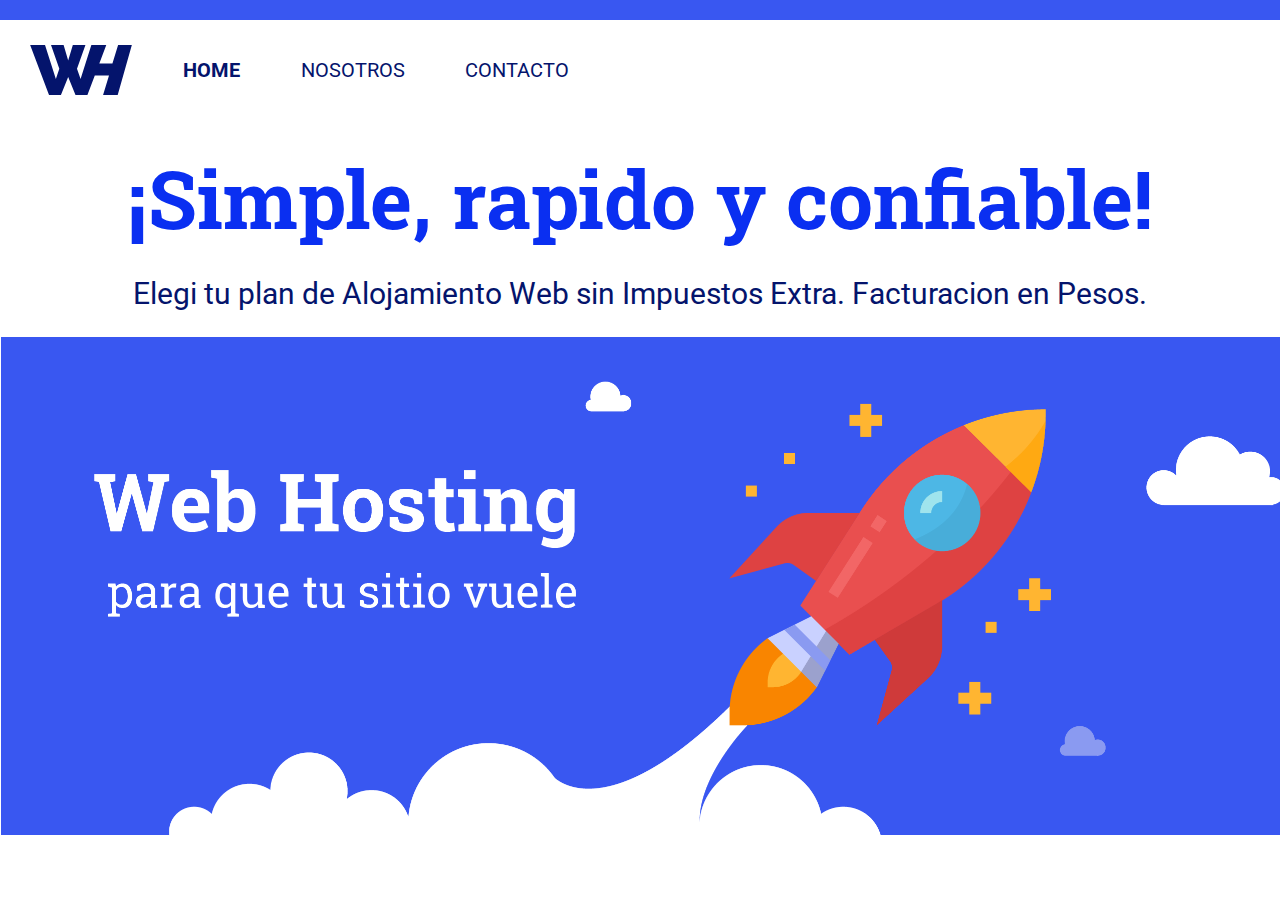
<file: index.html>
<!DOCTYPE html>
<html lang="en">
  <head>
    <meta charset="UTF-8" />
    <meta name="viewport" content="width=device-width, initial-scale=1.0" />
    <title>Mod05Eje01</title>
    <link rel="stylesheet" href="css/estilosindex.css" />
  </head>
  <body>
    <div class="barra"></div>
    <header>
      <div id="logo"></div>
      <nav>
        <ul>
          <li><a href="index.html" class="active">HOME</a></li>
          <li><a href="nosotros.html">NOSOTROS</a></li>
          <li><a href="contacto.html">CONTACTO</a></li>
          
        </ul>
      </nav>
    </header>

    <main>
      <div>
        <h1>¡Simple, rapido y confiable!</h1>
        <p>
          Elegi tu plan de Alojamiento Web sin Impuestos Extra. Facturacion en
          Pesos.
        </p>
      </div>
      <div class="img"></div>
    </main>
  </body>
</html>
</file>
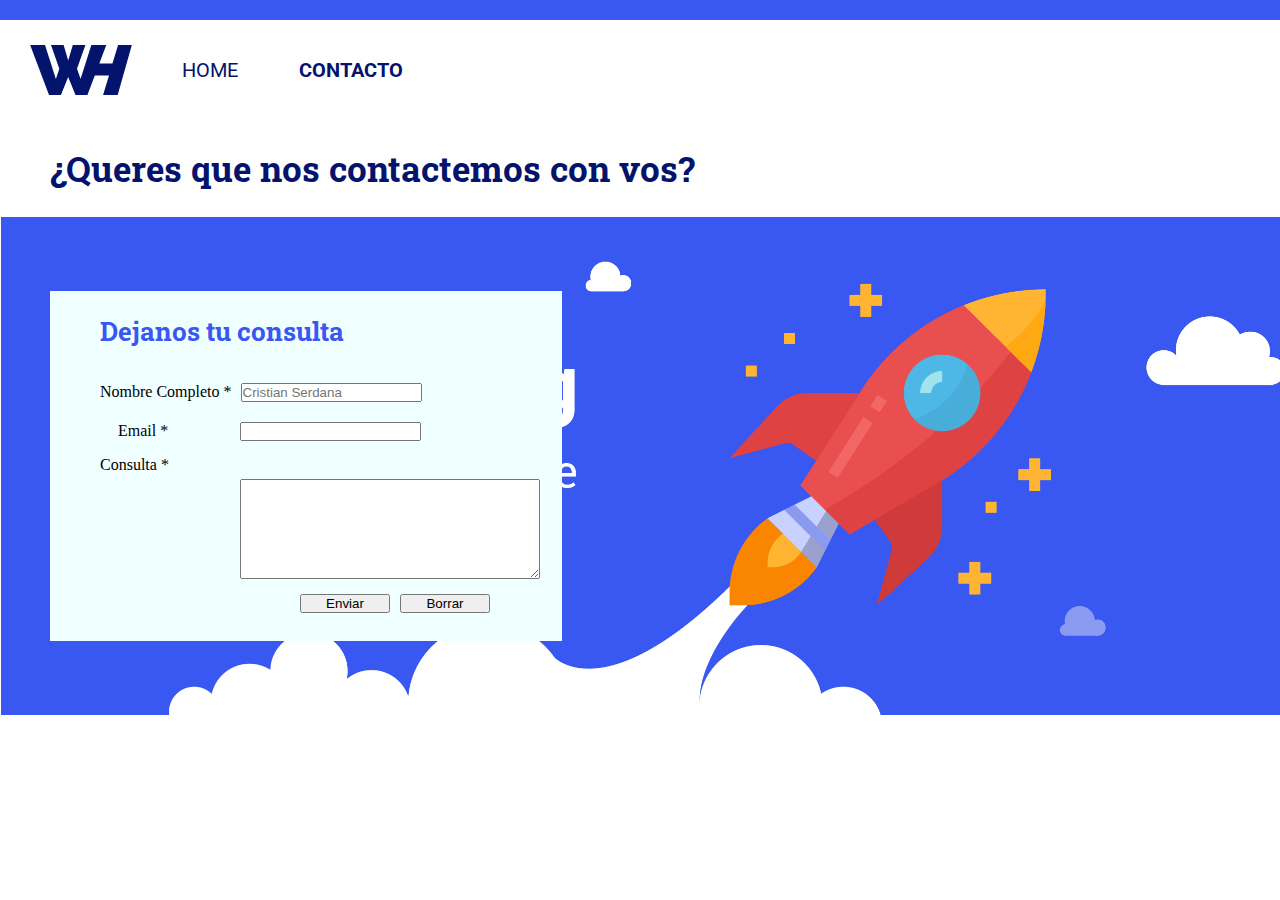
<file: contacto.html>
<!DOCTYPE html>
<html lang="en">
  <head>
    <meta charset="UTF-8" />
    <meta name="viewport" content="width=device-width, initial-scale=1.0" />
    <title>Contacto</title>
    <link rel="stylesheet" href="css/estilosindex.css" />
    <link rel="stylesheet" href="css/estiloscontacto.css" />
  </head>
  <body>
    <div class="barra"></div>
    <header>
      <div id="logo"></div>
      <nav>
        <ul>
          <li><a href="index.html">HOME</a></li>
          <li><a href="contacto.html" class="active">CONTACTO</a></li>
        </ul>
      </nav>
    </header>

    <main>
        <p>¿Queres que nos contactemos con vos?</p>
      <div class="img">
        <form action="codigo.php">
            <p>Dejanos tu consulta</p>
          <label>Nombre Completo *
            <input type="text" name="Nombre" required placeholder="Cristian Serdana"/>
          </label>
          <label class="email">Email *
            <input type="email" name="email" required class="email">
          </label>
          <label>Consulta * 
            <textarea name="comentario" required></textarea>
          </label>
          <div><input type="submit" value="Enviar" class="boton"><input type="reset" value="Borrar" class="borrar" ></div>
          
        </form>
      </div>
    </main>
  </body>
</html>
</file>
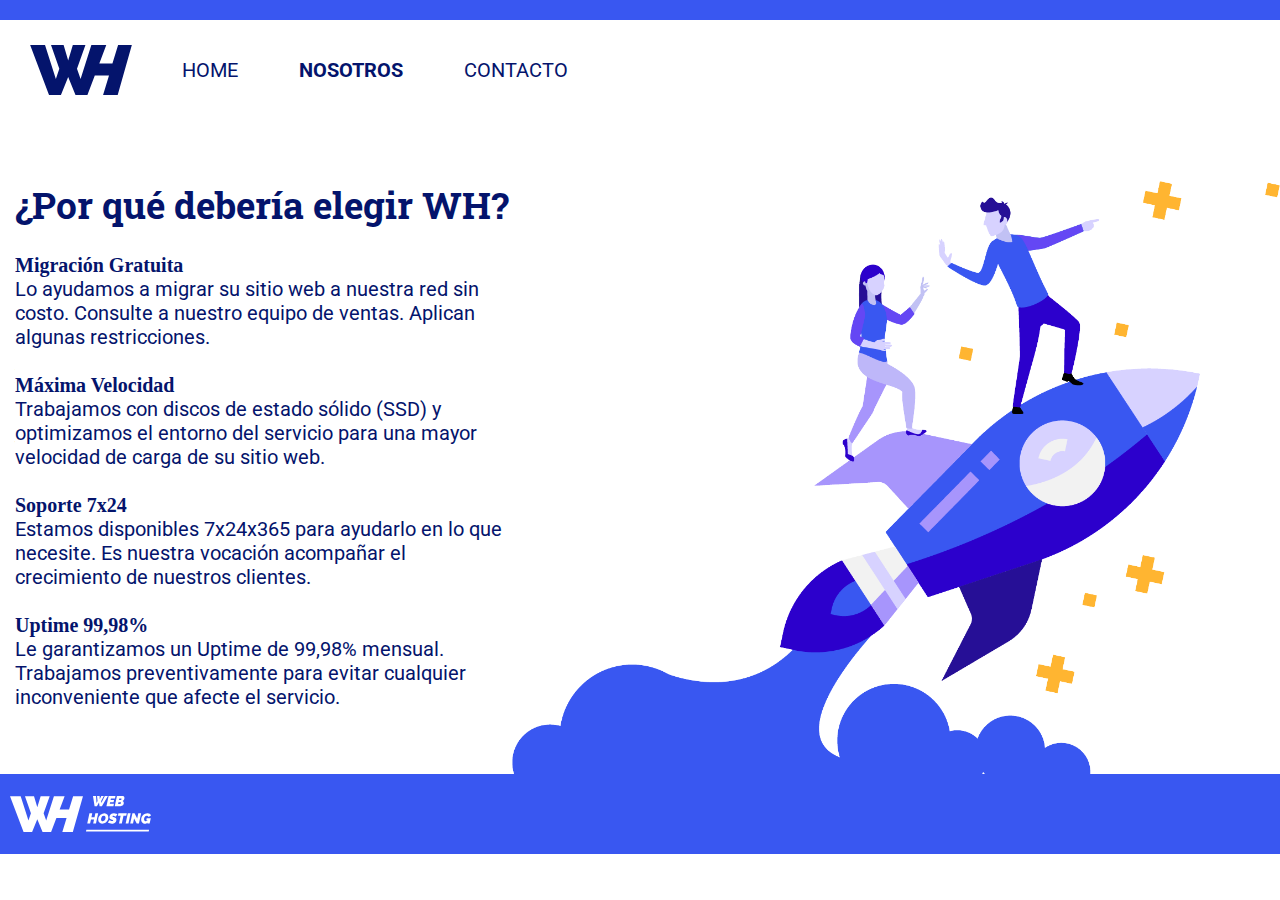
<file: nosotros.html>
<!DOCTYPE html>
<html lang="en">
  <head>
    <meta charset="UTF-8" />
    <meta name="viewport" content="width=device-width, initial-scale=1.0" />
    <title>Sobre nosotros</title>
    <link rel="stylesheet" href="css/estilosindex.css" />
    <link rel="stylesheet" href="css/estilonosotros.css" />
  </head>
  <body>
    <div class="barra"></div>
    <header>
      <div id="logo"></div>
      <nav>
        <ul>
          <li><a href="index.html">HOME</a></li>
          <li><a href="nosotros.html" class="active">NOSOTROS</a></li>
          <li><a href="contacto.html">CONTACTO</a></li>
        </ul>
      </nav>
      
    </header>
    
    <main>
        
      <div class="caja1">
        <h1>¿Por qué debería elegir WH?</h1>

        <h2>Migración Gratuita</h2>
        <p>
          Lo ayudamos a migrar su sitio web a nuestra red sin costo. Consulte a
          nuestro equipo de ventas. Aplican algunas restricciones.
        </p>

        <h2>Máxima Velocidad</h2>
        <p>
          Trabajamos con discos de estado sólido (SSD) y optimizamos el entorno
          del servicio para una mayor velocidad de carga de su sitio web.
        </p>

        <h2>Soporte 7x24</h2>
        <p>
          Estamos disponibles 7x24x365 para ayudarlo en lo que necesite. Es
          nuestra vocación acompañar el crecimiento de nuestros clientes.
        </p>

        <h2>Uptime 99,98%</h2>
        <p>
          Le garantizamos un Uptime de 99,98% mensual. Trabajamos
          preventivamente para evitar cualquier inconveniente que afecte el
          servicio.
        </p>
      </div>
      <div class="caja2"></div>
    </main>
    <footer><div class="logo2"></div></footer>
  </body>
</html>
</file>
<file: css/estilosindex.css>
@import url("https://fonts.googleapis.com/css2?family=Roboto+Slab:wght@700&family=Roboto:wght@400;700&display=swap");
* {
  margin: 0;
  padding: 0;
  box-sizing: border-box;
}
.barra {
  width: 100%;
  height: 20px;
  background-color:#3957F1;
}

body,
main,
header {
  width: 100%;
}

/*TRABAJO CON EL LOGO*/

#logo,
nav {
  margin: 20px;
}

#logo {
  background-image: url(./../logos/M5-logo-azul.svg);
  width: 8%;
  height: 60px;
  background-repeat: no-repeat;
  background-size: contain;
  background-position: center;
  margin-left: 30px;
}

/*CENTRO LOS ELEMENTOS DEL HEADER*/

header {
  gap: 10px;
  display: flex;
  align-items: center;
}

ul {
  display: flex;
  gap: 60px;
  list-style-type: none;
}

a {
  text-decoration: none;
  font-size: 20px;
  color: #04146c;
}

/*TIPOGRAFIA*/

h1 {
  font-family: "Roboto Slab", serif;
  font-optical-sizing: auto;
  font-weight: 700;
  font-style: normal;
  font-size: 80px;
  color: #0a2ff1;
  text-align: center;
}
p,
a {
  font-family: "Roboto", sans-serif;
  font-weight: 400;
  font-style: normal;
}

p {
  font-size: 30px;
  color: #04146c;
  text-align: center;
}

/*CENTRO LA IMAGEN*/

.img {
  background-image: url("./../imagenes/M5-Desafío1-img.png");
  height: 500px;
  background-size: cover;
  background-repeat: no-repeat;
}

h1,p, header{
    margin-bottom: 25px;
}

/*TRABAJO CON EL SELECTOR "a" */

.active{ 
  font-weight: 700;
  padding: 2px 1px 0;
}
</file>
<file: css/estiloscontacto.css>
main p{
    text-align: left;
    margin-left: 50px;
    font-family: "Roboto Slab", serif;
    font-optical-sizing: auto;
    font-weight: 700;
    font-style: normal;
    font-size: 35px;
    color: #04146c;
    
}
form p{
    font-size: 26px;
    color: #3957F1;
}

.img{
    width: 100%;
    display: flex;
    width: 100%;
    align-items: center;
}


form{
    background-color: azure;
    width: 40%;
    height: 350px;
    margin-left: 50px;
    display: flex;
    flex-direction: column;
    align-items:flex-start;
    justify-content: center;  
}

label, input, textarea{
    margin: 5px;
}
textarea{
    display: block;
    margin-left: 140px;
    width: 300px;
    height: 100px;
}
label{
    margin-left: 50px;
}

.email{
    margin-left: 68px;
}

.boton{
    margin-left: 250px;
}

.boton, .borrar{
    width: 90px;
}
</file>
<file: css/estilonosotros.css>
h1, h2, p{ 
    padding-left: 15px;
}

h1{
    color: #04146c;
    font-size: 37px;
    text-align: left;
}
p, h2{
    font-size: 20px;
    color: #04146c;
    text-align: left;
}
main{
    display: flex;
    margin-top: 60px;
}
.caja2{
    background-image: url("./../imagenes/M5-Desafio3-1-img.png");
    background-size: contain;
    background-repeat: no-repeat;
    background-position:bottom;
    align-items: end;
    width: 60%;
}
.caja1{
    width: 40%;
    padding-bottom: 40px;
}
footer{
    width: 100%;
    height: 80px;
    background-color: #3957F1;
    display: flex;
    align-items: center;
}

.logo2{
    background-image: url("./../logos/M5-logo-blanco.svg");
    background-repeat: no-repeat;
    background-size: contain;
    background-position: center;
    width: 11%;
    height: 80px;
    margin-left: 10px;
}
</file>
